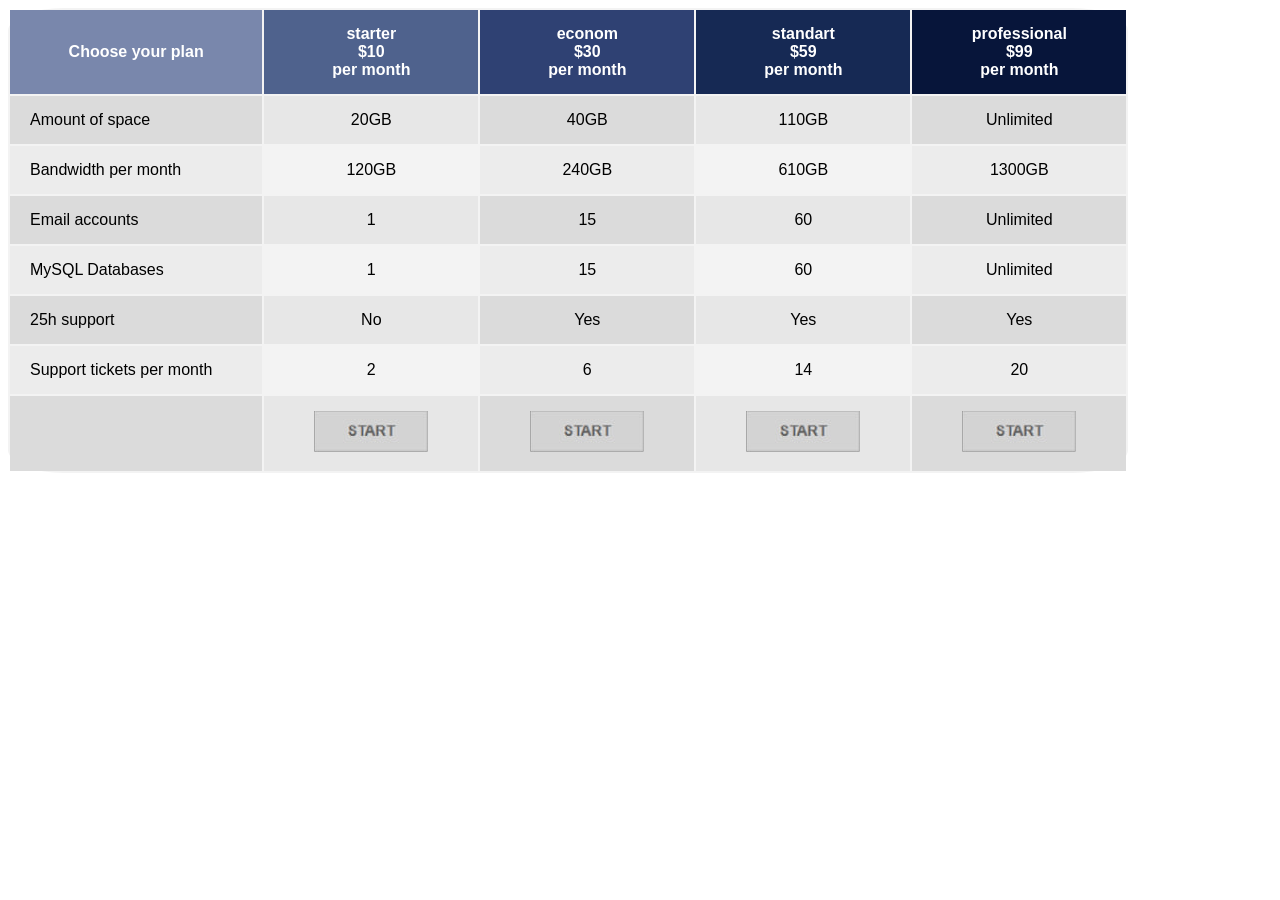
<file: index.html>
<!DOCTYPE html>
<html lang="en">
<head>
    <meta charset="UTF-8">
    <meta name="viewport" content="width=device-width, initial-scale=1.0">
    <title>Document</title>
    <link rel="stylesheet" href="style.css"/>
</head>
<body>
    
    <table class = tab>
        <tr>
            <td>Choose your plan</td>
            <td>starter<br class="dol">$10</br>per month</td>
            <td>econom<br class="dol">$30</br>per month</td>
            <td>standart<br class="dol">$59</br>per month</td>
            <td>professional<br class="dol">$99</br>per month</td>
        </tr>
        <tr>
            <td>Amount of space</td>
            <td>20GB</td>
            <td>40GB</td>
            <td>110GB</td>
            <td>Unlimited</td>
        </tr>
        <tr>
            <td>Bandwidth per month</td>
            <td>120GB</td>
            <td>240GB</td>
            <td>610GB</td>
            <td>1300GB</td>
        </tr>
        <tr>
            <td>Email accounts</td>
            <td>1</td>
            <td>15</td>
            <td>60</td>
            <td>Unlimited</td>
        </tr>
        <tr>
            <td>MySQL Databases</td>
            <td>1</td>
            <td>15</td>
            <td>60</td>
            <td>Unlimited</td>
        </tr>
        <tr>
            <td>25h support</td>
            <td>No</td>
            <td>Yes</td>
            <td>Yes</td>
            <td>Yes</td>
        </tr>
        <tr>
            <td>Support tickets per month</td>
            <td>2</td>
            <td>6</td>
            <td>14</td>
            <td>20</td>
        </tr>
        <tr>
            <td></td>
            <td><img src='start.png'></td>
            <td><img src='start.png'></td>
            <td><img src='start.png'></td>
            <td><img src='start.png'></td>
        </tr>
    </table>
    
</body>
</html>
</file>
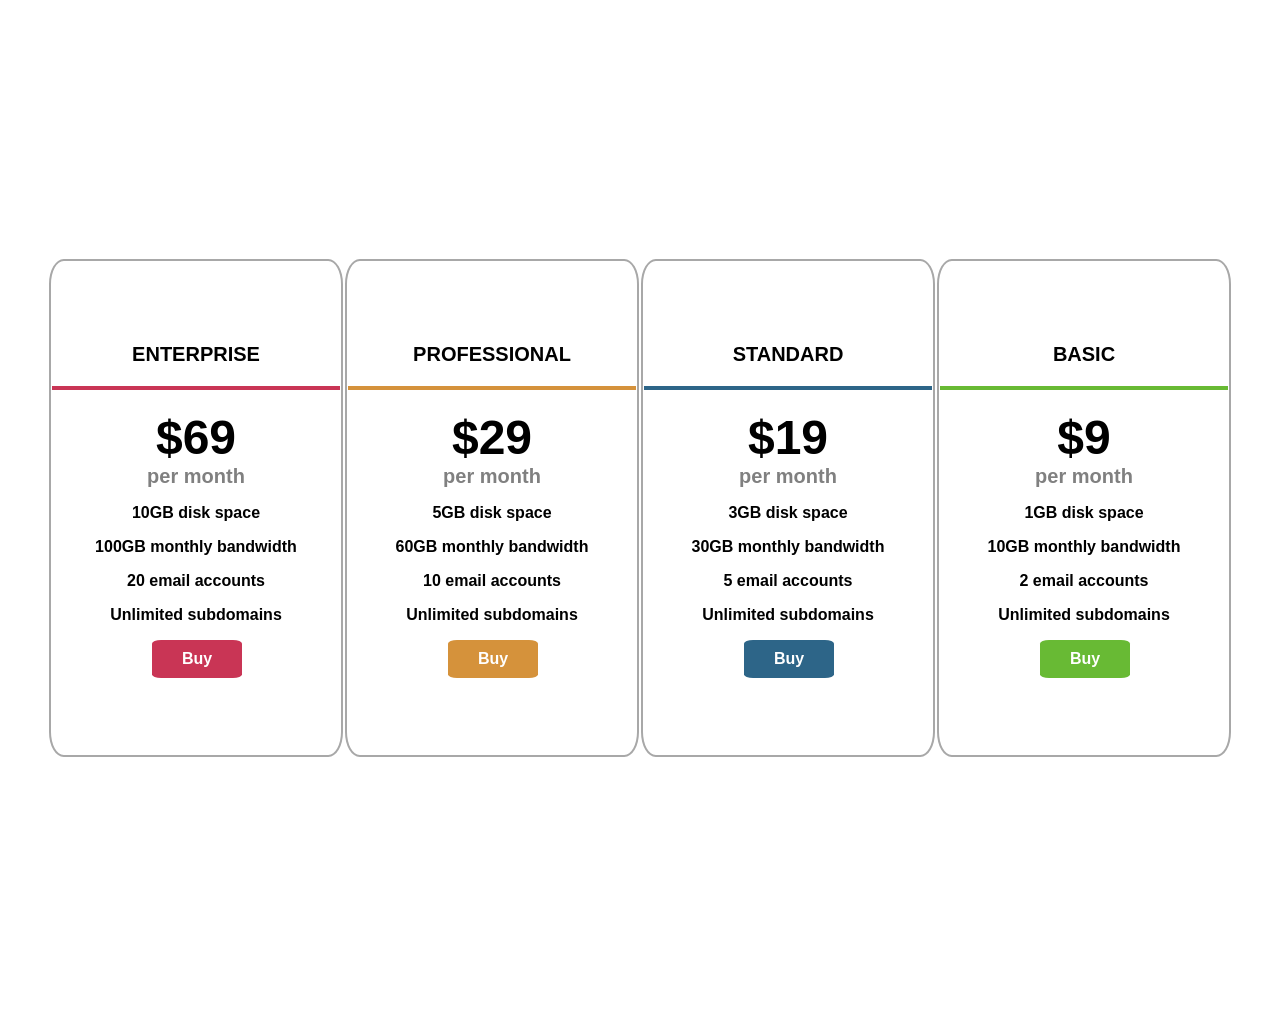
<file: plan.html>
<!DOCTYPE html>
<html lang="en">
<head>
    <meta charset="UTF-8">
    <meta name="viewport" content="width=device-width, initial-scale=1.0">
    <title>Document</title>
    <link rel="stylesheet" href="style.css"/>
</head>
<body class = planb>
    
    <table class="plans">
        <tr>
            <td id="plan1">
                <p class="title">ENTERPRISE</p>
                <p class="dol">$69</p>
                <p class="per">per month</p>
                <p>10GB disk space</p>
                <p>100GB monthly bandwidth</p>
                <p>20 email accounts</p>
                <p>Unlimited subdomains</p>
                <p class="buy">Buy</p>
            </td>
            <td id="plan2">
                <p class="title">PROFESSIONAL</p>
                <p class="dol">$29</p>
                <p class="per">per month</p>
                <p>5GB disk space</p>
                <p>60GB monthly bandwidth</p>
                <p>10 email accounts</p>
                <p>Unlimited subdomains</p>
                <p class="buy">Buy</p>
            </td>
            <td id="plan3">
                <p class="title">STANDARD</p>
                <p class="dol">$19</p>
                <p class="per">per month</p>
                <p>3GB disk space</p>
                <p>30GB monthly bandwidth</p>
                <p>5 email accounts</p>
                <p>Unlimited subdomains</p>
                <p class="buy">Buy</p>
            </td>
            <td id="plan4">
                <p class="title">BASIC</p>
                <p class="dol">$9</p>
                <p class="per">per month</p>
                <p>1GB disk space</p>
                <p>10GB monthly bandwidth</p>
                <p>2 email accounts</p>
                <p>Unlimited subdomains</p>
                <p class="buy">Buy</p>
            </td>
        </tr>
    </table>
    
</body>
</html>
</file>
<file: style.css>
body{
    font-family: sans-serif;
}

.tab{
    border-radius: 5%;
    background-color: #F3F3F3;
    text-align: center;
}
.tab tr{
    padding: 15px;
    margin: 0px;
}
.tab tr td{
    padding: 15px;
    margin: 0px;
    padding-left: 50px;
    padding-right: 50px;
}


.tab tr:nth-child(odd) td:nth-child(odd) {
    background-color: #ECECEC;
}

.tab tr:nth-child(odd) td:nth-child(even) {
    background-color: #F3F3F3;
}

.tab tr:nth-child(even) td:nth-child(odd) {
    background-color: #DBDBDB;
}

.tab tr:nth-child(even) td:nth-child(even) {
    background-color: #E7E7E7;
}


.tab tr td:nth-child(1) {
    padding-left: 20px;
    text-align: left;
}
.tab tr:nth-child(1) td:nth-child(1) {
    padding-left: 50px;
    text-align: center;
}

.tab tr:nth-child(1) {
    color: #FFFFFF;
    font-weight: bold;
}
.tab tr:nth-child(1) td:nth-child(1) {
    background-color: #7987AC;
}
.tab tr:nth-child(1) td:nth-child(2) {
    background-color: #4F628D;
}
.tab tr:nth-child(1) td:nth-child(3) {
    background-color: #2F4173;
}
.tab tr:nth-child(1) td:nth-child(4) {
    background-color: #162954;
}
.tab tr:nth-child(1) td:nth-child(5) {
    background-color: #07153A;
}

.planb{
    align-items: center;
    justify-content: center;
    display: flex;
    height: 1000px;
    font-family: sans-serif;
    font-weight: bold;
}
.plans tr td {
    width: 288px;
    height: 492px;
    border: 2px solid #A8A8A8;
    border-radius: 5%;
    text-align: center;
}

.plans tr td .title{
    font-size: 20px;
    padding-bottom:20px;
    border-bottom: 4px solid red;
}
.plans tr td .dol{
    padding:0;
    margin:0;
    font-size: 48px;
}
.plans tr td .per{
    padding:0;
    margin:0;
    font-size: 20px;
    color: grey;
}
.plans tr td .buy{
    padding:10px;
    padding-left: 20px;
    padding-right: 20px;
    align-self: center;
    text-align: center;
    margin-left: 100px;
    border-radius: 10%;
    width: 50px;
    color: white;
    background-color: red;
}

#plan1 .title{
    font-size: 20px;
    padding-bottom:20px;
    border-bottom: 4px solid #C93555;
}
#plan2 .title{
    font-size: 20px;
    padding-bottom:20px;
    border-bottom: 4px solid #D5923B;
}
#plan3 .title{
    font-size: 20px;
    padding-bottom:20px;
    border-bottom: 4px solid #2D6588;
}
#plan4 .title{
    font-size: 20px;
    padding-bottom:20px;
    border-bottom: 4px solid #68BA34;
}

#plan1 .buy{
    background-color: #C93555;
}
#plan2 .buy{
    background-color: #D5923B;
}
#plan3 .buy{
    background-color: #2D6588;
}
#plan4 .buy{
    background-color: #68BA34;
}
</file>
